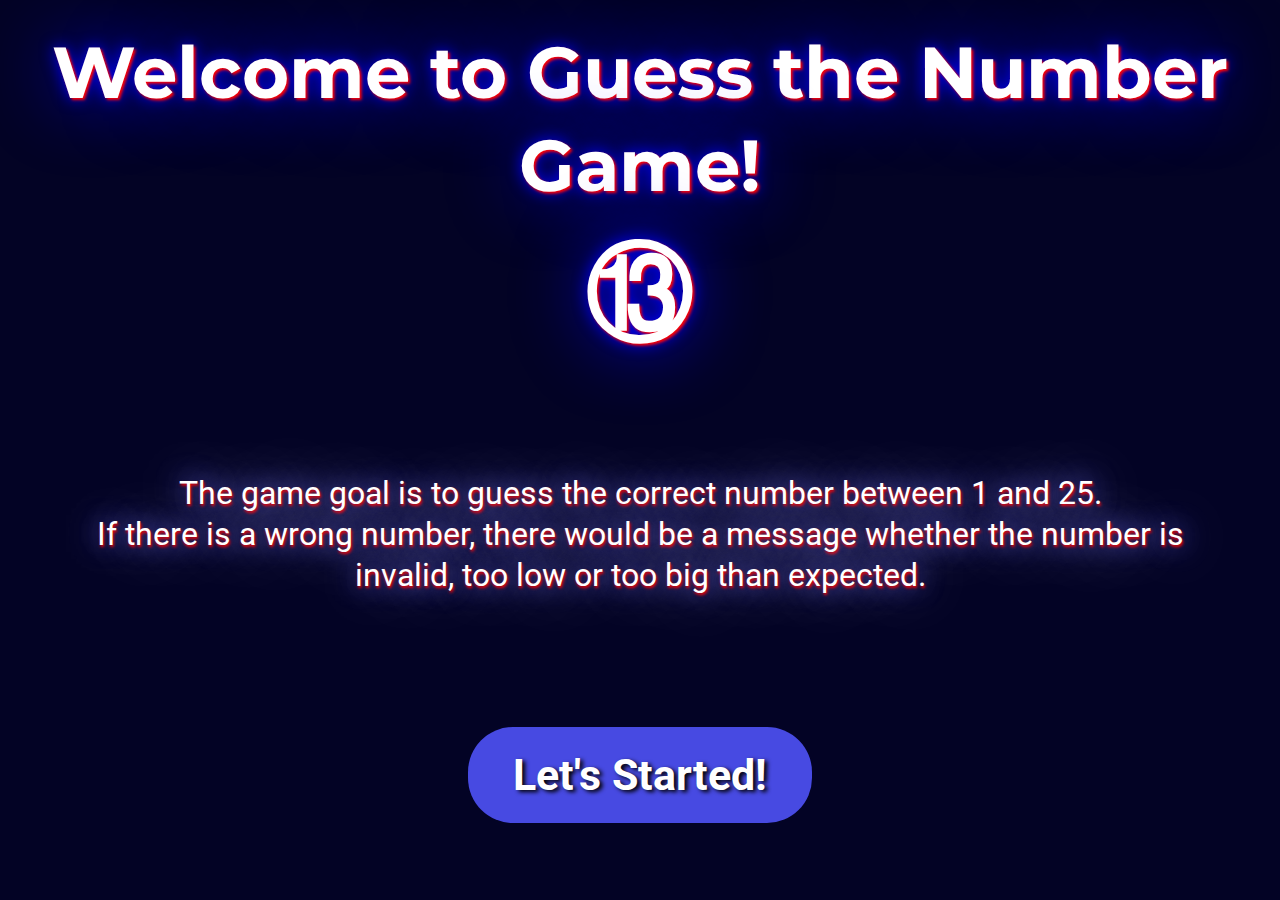
<file: index.html>
<!DOCTYPE html>
<html lang="en">
  <head>
    <meta charset="UTF-8" />
    <meta http-equiv="X-UA-Compatible" content="IE=edge" />
    <meta name="viewport" content="width=device-width, initial-scale=1.0" />
    <title>Guess the Number!</title>

    <!-- Favicon  -->
    <link rel="apple-touch-icon" sizes="180x180" href="favicon/apple-touch-icon.png" />
    <link rel="icon" type="image/png" sizes="32x32" href="favicon/favicon-32x32.png" />
    <link rel="icon" type="image/png" sizes="16x16" href="favicon/favicon-16x16.png" />
    <link rel="manifest" href="favicon/site.webmanifest" />

    <!-- Google Fonts -->
    <link
      href="https://fonts.googleapis.com/css?family=Montserrat|Roboto"
      rel="stylesheet"
    />
    <!-- CSS Stylesheet -->
    <link rel="stylesheet" href="styles/starter.css" />
  </head>
  <body>
    <header class="container">
      <div class="heading-container">
        <h1>
          Welcome to Guess the Number Game!
          <span class="num-icon">&#9324;</span>
        </h1>
      </div>
      <div class="game-rules">
        <p>The game goal is to guess the correct number between 1 and 25.</p>
        <p>
          If there is a wrong number, there would be a message whether the
          number is invalid, too low or too big than expected.
        </p>
      </div>
      <a href="game/game.html">Let's Started!</a>
    </header>
  </body>
</html>
</file>
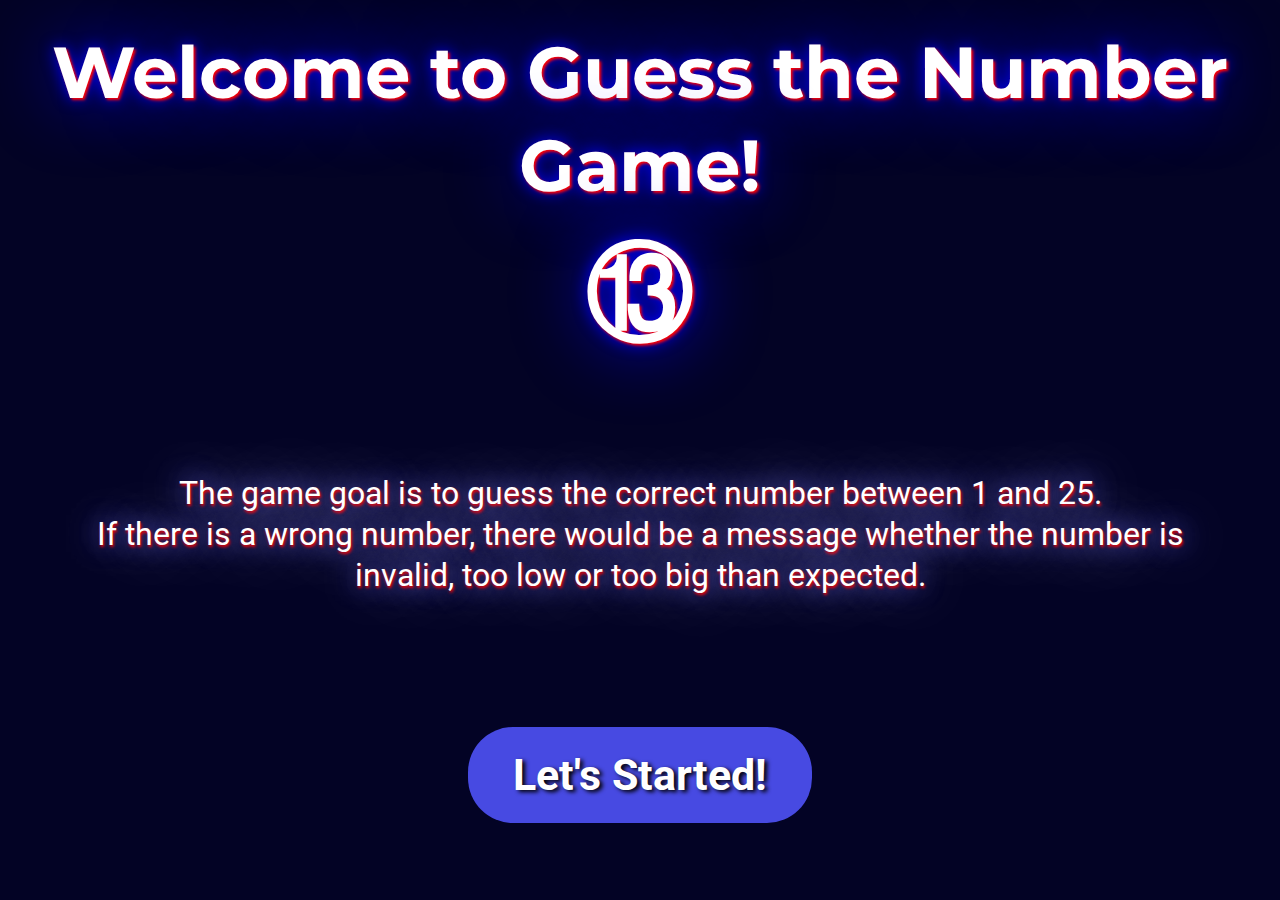
<file: starter.html>
<!DOCTYPE html>
<html lang="en">
  <head>
    <meta charset="UTF-8" />
    <meta http-equiv="X-UA-Compatible" content="IE=edge" />
    <meta name="viewport" content="width=device-width, initial-scale=1.0" />
    <title>Guess the Number!</title>

    <!-- Google Fonts -->
    <link
      href="https://fonts.googleapis.com/css?family=Montserrat|Roboto"
      rel="stylesheet"
    />
    <!-- CSS Stylesheet -->
    <link rel="stylesheet" href="styles/starter.css" />
  </head>
  <body>
    <header class="container">
      <div class="heading-container">
        <h1>
          Welcome to Guess the Number Game!
          <span class="num-icon">&#9324;</span>
        </h1>
      </div>
      <div class="game-rules">
        <p>The game goal is to guess the correct number between 1 and 25.</p>
        <p>
          If there is a wrong number, there would be a message whether the
          number is invalid, too low or too big than expected.
        </p>
      </div>
      <a href="pages/index.html">Let's Started!</a>
    </header>
  </body>
</html>
</file>
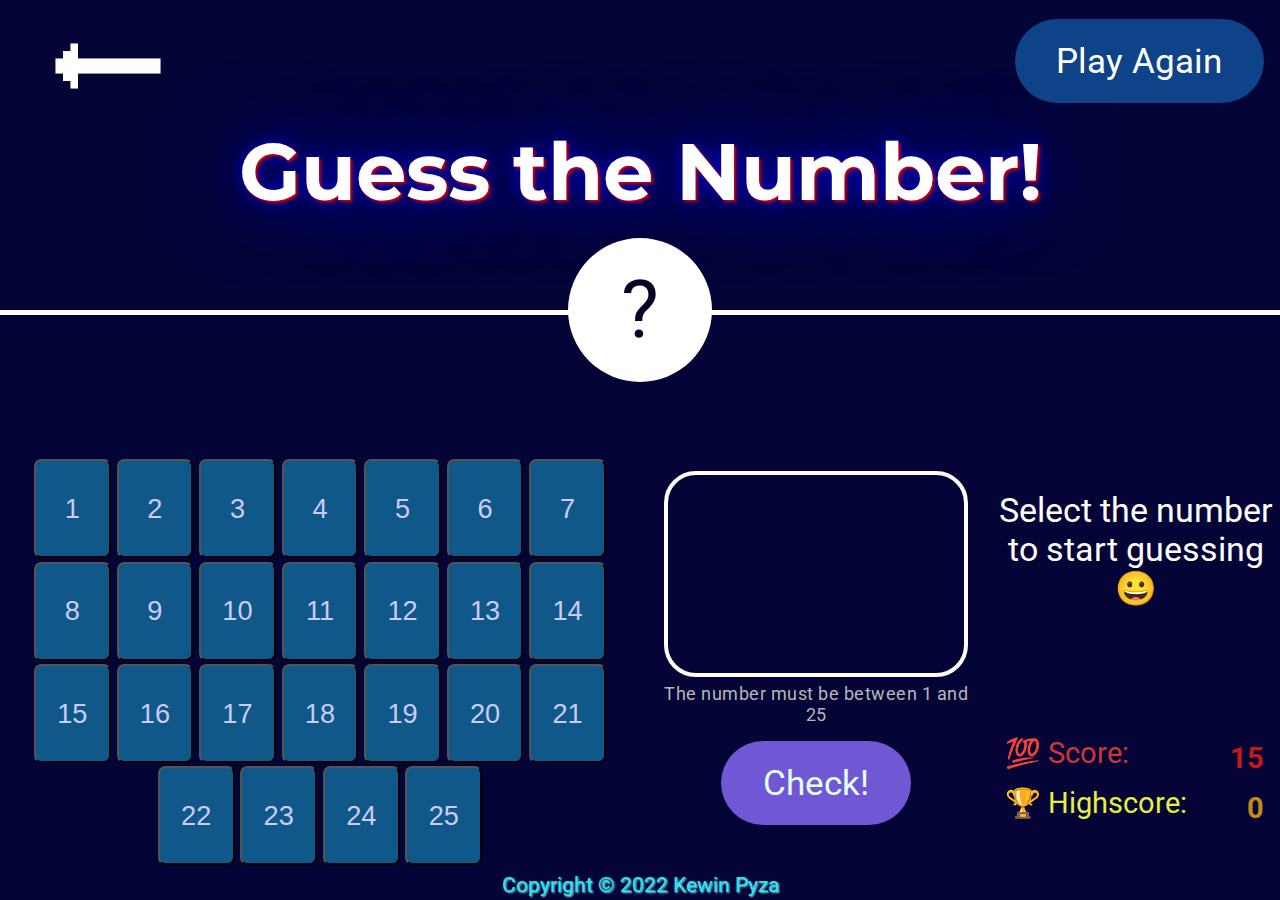
<file: game/game.html>
<!DOCTYPE html>
<html lang="en">
  <head>
    <meta charset="UTF-8" />
    <meta http-equiv="X-UA-Compatible" content="IE=edge" />
    <meta name="viewport" content="width=device-width, initial-scale=1.0" />
    <title>Guess the Number!</title>
    <!-- Favicon  -->
    <link
      rel="apple-touch-icon"
      sizes="180x180"
      href="../favicon/apple-touch-icon.png"
    />
    <link
      rel="icon"
      type="image/png"
      sizes="32x32"
      href="../favicon/favicon-32x32.png"
    />
    <link
      rel="icon"
      type="image/png"
      sizes="16x16"
      href="../favicon/favicon-16x16.png"
    />
    <link rel="manifest" href="../favicon/site.webmanifest" />

    <!-- Google Fonts -->
    <link
      href="https://fonts.googleapis.com/css?family=Montserrat|Roboto"
      rel="stylesheet"
    />
    <!-- CSS Stylesheet -->
    <link rel="stylesheet" href="../styles/main.css" />
  </head>
  <body>
    <header>
      <h1>Guess the Number!</h1>
      <button class="btn again">Play Again</button>
      <a href="../index.html" class="back-arrow">&#129044;</a>
      <div class="display-number">?</div>
    </header>
    <article>
      <div class="box-numbers"></div>
      <div class="end-screen end-screen-win"></div>
      <div class="end-screen end-screen-lose"></div>
    </article>
    <main>
      <section class="left">
        <input type="number" class="guess" min="1" max="25" />
        <p class="rules-info">The number must be between 1 and 25</p>
        <button class="btn check">Check!</button>
      </section>
      <section class="right">
        <p class="info">Select the number to start guessing 😀</p>
        <p class="label label-score">💯 Score: <span class="score">15</span></p>
        <p class="label label-highscore">
          🏆 Highscore: <span class="highscore">0</span>
        </p>
      </section>
    </main>
    <footer>
      <p>Copyright © 2022 Kewin Pyza</p>
    </footer>
    <script src="../app.js"></script>
  </body>
</html>
</file>
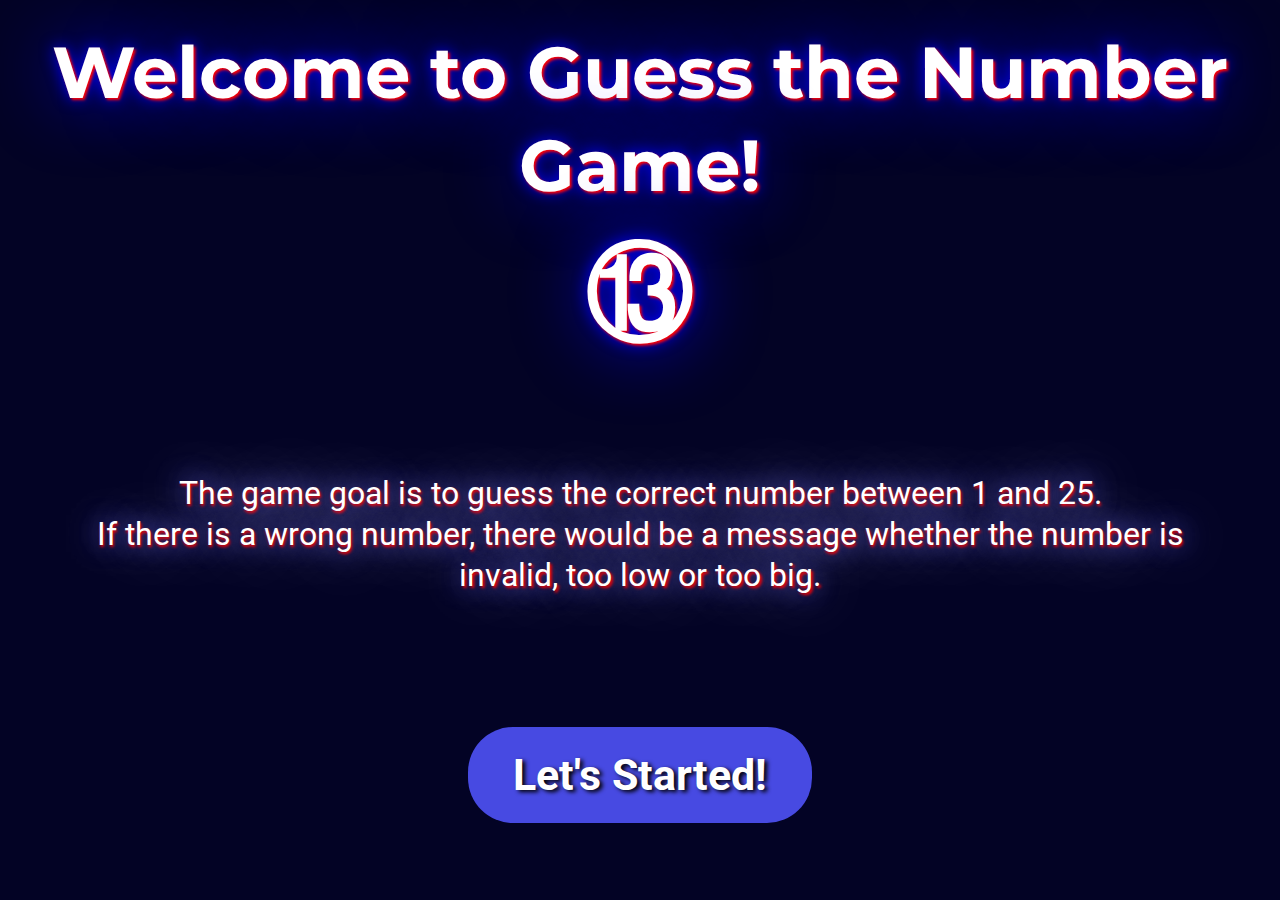
<file: pages/starter.html>
<!DOCTYPE html>
<html lang="en">
  <head>
    <meta charset="UTF-8" />
    <meta http-equiv="X-UA-Compatible" content="IE=edge" />
    <meta name="viewport" content="width=device-width, initial-scale=1.0" />
    <title>Guess the Number!</title>

    <!-- Google Fonts -->
    <link
      href="https://fonts.googleapis.com/css?family=Montserrat|Roboto"
      rel="stylesheet"
    />
    <!-- CSS Stylesheet -->
    <link rel="stylesheet" href="../styles/starter.css" />
  </head>
  <body>
    <header class="container">
      <div class="heading-container">
        <h1>
          Welcome to Guess the Number Game!
          <span class="num-icon">&#9324;</span>
        </h1>
      </div>
      <div class="game-rules">
        <p>The game goal is to guess the correct number between 1 and 25.</p>
        <p>
          If there is a wrong number, there would be a message whether the
          number is invalid, too low or too big.
        </p>
      </div>
      <a href="../index.html">Let's Started!</a>
    </header>
  </body>
</html>
</file>
<file: styles/starter.css>
* {
  box-sizing: border-box;
  margin: 0;
  padding: 0;
}

body {
  background-color: #030325;
  color: white;
  text-align: center;
  font-family: 'Roboto';
  line-height: 1.5;
}

h1 {
  font-size: 10vh;
  font-family: 'Montserrat';
  text-shadow: 2px 2px 3px red, 0 0 1em blue, 0 0 0.2em blue;
}

.container {
  height: 100vh;
}

a {
  height: 25vh;
  text-decoration: none;
  color: #fff;
  border-radius: 6vh;
  background-color: #474ae2;
  padding: 3vh 6vh;
  font-size: 5.5vh;
  position: relative;
  bottom: 2rem;
  font-weight: bold;
  text-shadow: 2.5px 2.5px 4px #000;
  transition: color 0.3s, border-color 0.3s, box-shadow 0.3s;
}

a:hover {
  background-color: #1a1ca9;
  box-shadow: 0 0 30px 4px #777edf;
}

.heading-container {
  height: 50vh;
  margin: 0 auto;
  width: 80%;
  position: relative;
  top: 1.6rem;
}

.num-icon {
  margin-top: 0.5rem;
  display: block;
  font-size: 12vh;
}

.game-rules {
  height: 25vh;
  background-color: transparent;
  font-size: 4vh;
  width: 85%;
  margin: 1.5rem auto 5rem;
  text-shadow: 1.5px 1.5px 3px red, 0 0 0.8em rgb(101, 101, 251), 0 0 2em #fff;
}

/* RESPONSIVE  */
@media screen and (min-height: 900px) and (max-width: 1500px) {
  .heading-container {
    width: 92%;
  }
  h1 {
    font-size: 8vh;
  }
  .game-rules {
    font-size: 3.5vh;
    width: 90%;
  }
  body {
    line-height: 1.3;
  }
  a {
    font-size: 4.8vh;
    border-radius: 5vh;
    padding: 2.5vh 5vh;
  }
}

@media screen and (min-height: 900px) and (max-width: 920px) {
  h1 {
    font-size: 6vh;
  }
  .game-rules {
    font-size: 3vh;
    margin-bottom: 6.5rem;
  }
  body {
    line-height: 1.2;
  }
  a {
    font-size: 4.2vh;
    border-radius: 4vh;
    padding: 2vh 4vh;
    bottom: 0;
  }
}

@media screen and (max-height: 900px) and (max-width: 1150px) {
  h1 {
    font-size: 7vh;
  }
  .game-rules {
    font-size: 3.5vh;
  }
  a {
    font-size: 5vh;
    border-radius: 5vh;
    padding: 2.5vh 5vh;
  }
}

@media screen and (max-height: 900px) and (max-width: 650px) {
  h1 {
    font-size: 5.7vh;
  }
  body {
    line-height: 1.2;
  }
  .game-rules {
    font-size: 3vh;
    width: 96%;
  }
  a {
    font-size: 3.5vh;
    border-radius: 5vh;
    padding: 2vh 4vh;
    bottom: 0.5rem;
  }
  .num-icon {
    margin-top: 0;
  }
}

@media screen and (max-height: 700px) and (max-width: 650px) {
  h1 {
    font-size: 6.4vh;
  }
  .game-rules {
    font-size: 3.4vh;
  }
}

@media screen and (max-height: 520px) and (max-width: 920px) {
  .container {
    height: 100vh;
  }
  .heading-container {
    height: 40vh;
  }
  a {
    height: 25vh;
    bottom: 2.5rem;
  }
  h1 {
    font-size: 7vh;
  }
  .game-rules {
    height: 20vh;
  }
}

@media screen and (max-height: 520px) and (min-width: 1150px) {
  a {
    bottom: 2rem;
  }
}
</file>
<file: styles/main.css>
@import url('./_layouts.css');
@import url('./_screens.css');
@import url('./_elements.css');
@import url('./_buttons.css');
@import url('./_computersResponsive.css');
@import url('./_mobileRespPortrait.css');
@import url('./_mobileRespLandscape.css');

.hidden {
  display: none;
}
</file>
